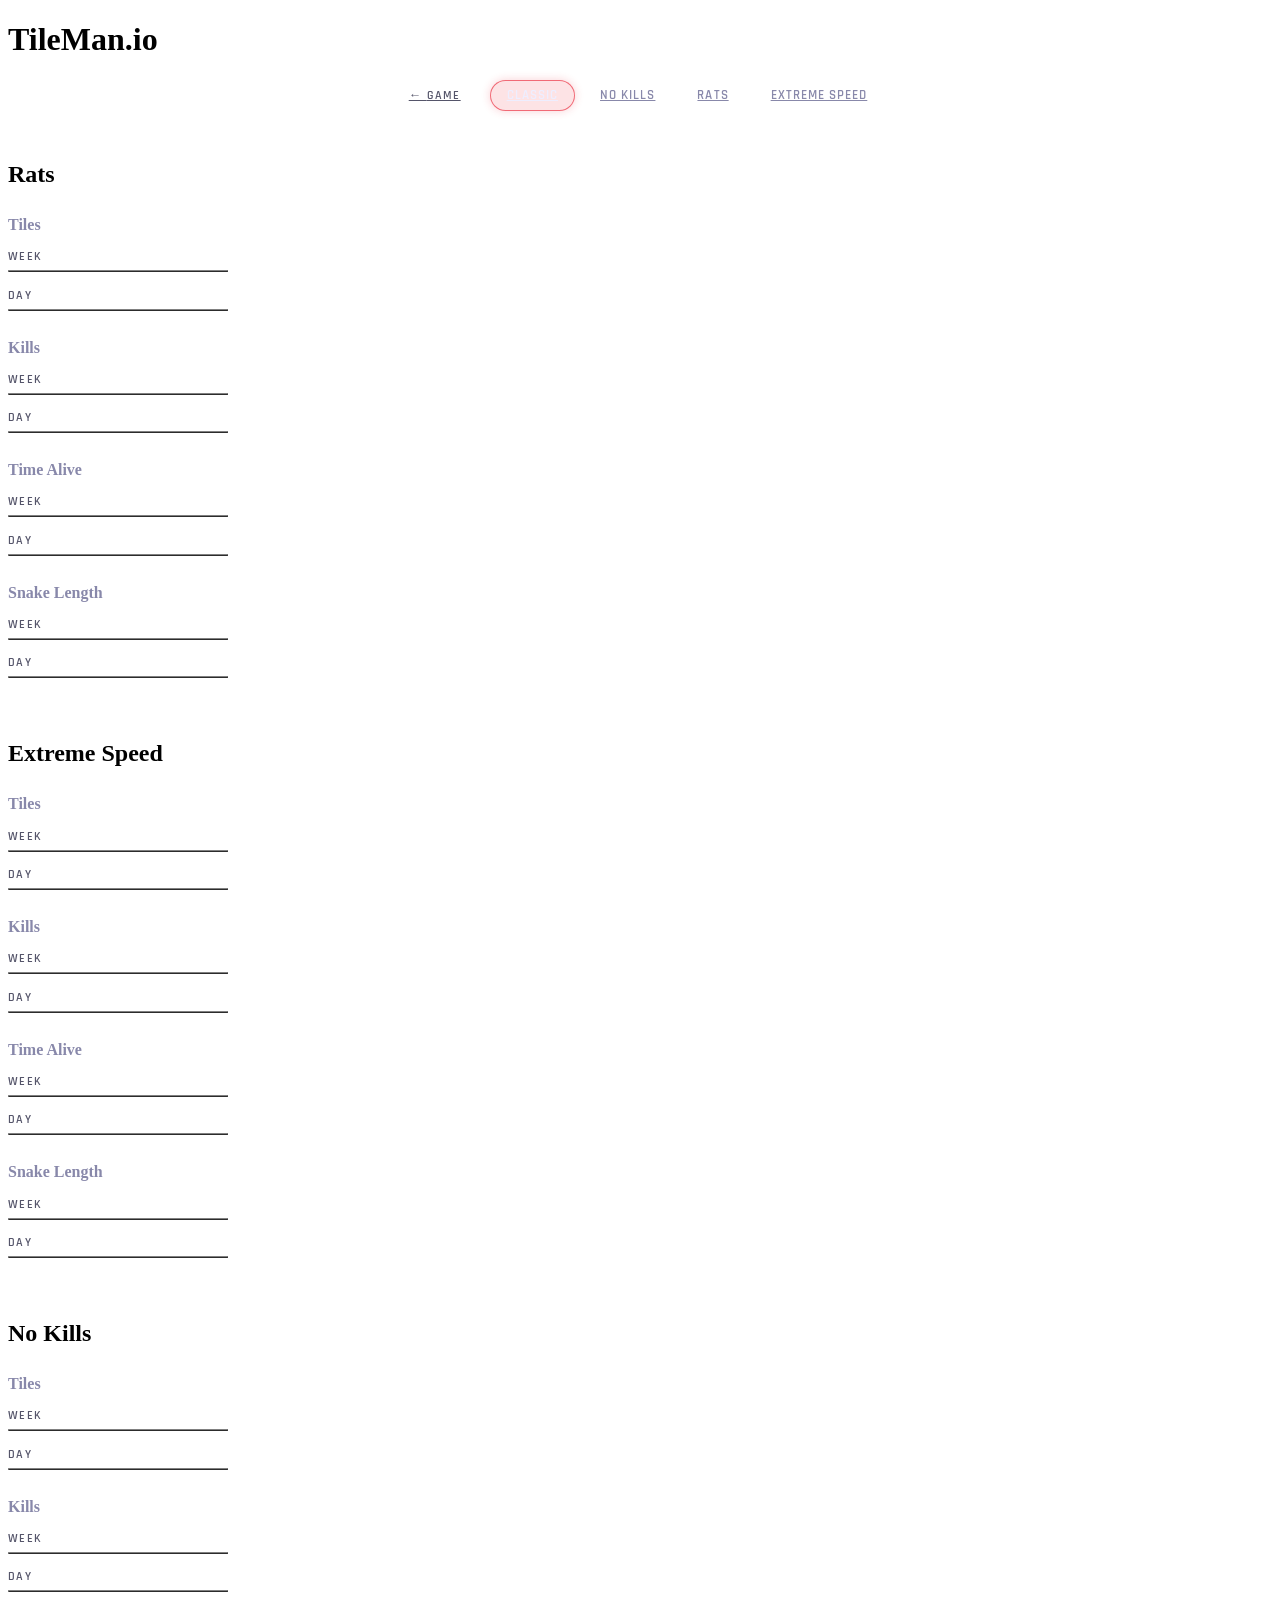
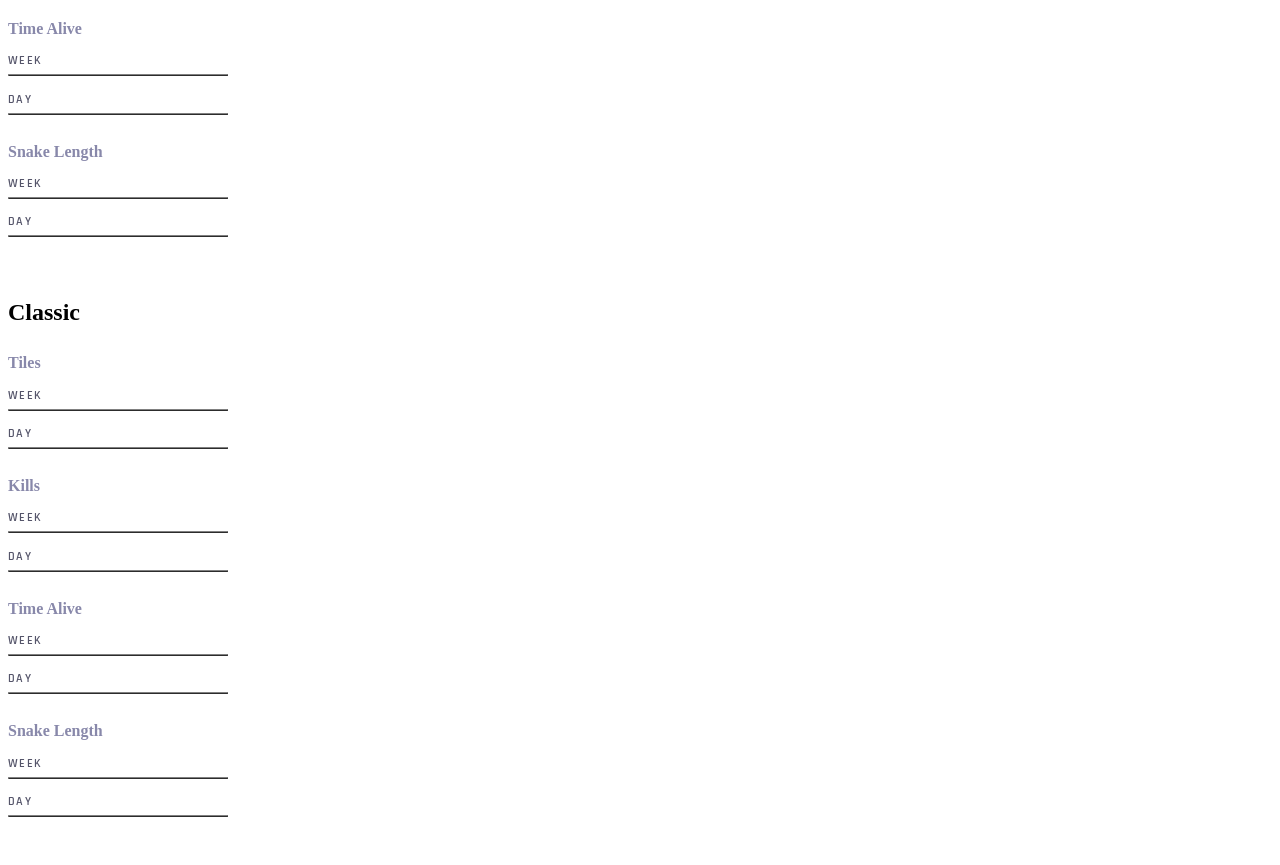
<file: tileman.io/leaderboard.html>
<!DOCTYPE html>
<html>
<head>
	<meta charset="utf-8">
	<meta name="viewport" content="width=device-width, user-scalable=no, initial-scale=1">
	<title>Leaderboard | tileman.io</title>
	<link rel="canonical" href="https://tileman.io/leaderboard.html">

	<!-- Google Fonts -->
	<link rel="preconnect" href="https://fonts.googleapis.com">
	<link rel="preconnect" href="https://fonts.gstatic.com" crossorigin>
	<link href="https://fonts.googleapis.com/css2?family=Rajdhani:wght@400;500;600;700&family=Inter:wght@300;400;500;600&family=JetBrains+Mono:wght@400;500&display=swap" rel="stylesheet">

	<link rel="stylesheet" href="https://tileman-io.vercel.app/tileman.io/style.css">
	<link rel="icon" href="https://tileman-io.vercel.app/tileman.io/favicon.ico">

	<script async src="https://www.googletagmanager.com/gtag/js?id=UA-130575008-1"></script>
	<script>
	window.dataLayer = window.dataLayer || [];
	function gtag(){dataLayer.push(arguments);}
	gtag('js', new Date());
	gtag('config', 'UA-130575008-1');
	gtag('config', 'G-7ZJH73V5VW');
	</script>
	<link rel="preload" href="https://tileman-io.vercel.app/tileman.io/tileman-blur-black.png" as="image">

	<style>
		/* Leaderboard tab nav */
		.lb-nav {
			display: flex;
			align-items: center;
			flex-wrap: wrap;
			gap: 8px;
			justify-content: center;
			margin: 14px auto 28px;
			max-width: 700px;
		}
		.lb-nav .back-link {
			font-family: 'Rajdhani', sans-serif;
			font-size: 0.78em;
			font-weight: 600;
			letter-spacing: 0.1em;
			text-transform: uppercase;
			color: var(--text-dim, #55556A);
			border: 1px solid var(--border, rgba(255,255,255,0.07));
			border-radius: 4px;
			padding: 5px 12px;
			transition: all 0.2s;
			margin-right: 8px;
		}
		.lb-nav .back-link::before { content: '← '; }
		.lb-nav .back-link:hover {
			color: var(--text-primary, #EEEEFF);
			border-color: var(--border-strong, rgba(255,255,255,0.14));
		}
		.lb-nav a.tab {
			font-family: 'Rajdhani', sans-serif;
			font-size: 0.82em;
			font-weight: 600;
			letter-spacing: 0.08em;
			text-transform: uppercase;
			color: var(--text-secondary, #8888AA);
			border: 1px solid var(--border, rgba(255,255,255,0.07));
			border-radius: 20px;
			padding: 6px 16px;
			transition: all 0.2s ease;
			background: transparent;
		}
		.lb-nav a.tab:hover {
			color: var(--text-primary, #EEEEFF);
			border-color: var(--border-strong, rgba(255,255,255,0.14));
			background: rgba(255,255,255,0.04);
		}
		.lb-nav a.tab.active,
		.lb-nav a.tab:target {
			color: var(--text-primary, #EEEEFF);
			border-color: rgba(232,25,44,0.6);
			background: rgba(232,25,44,0.12);
			box-shadow: 0 0 10px rgba(232,25,44,0.2);
		}

		/* Leaderboard block section title */
		div.lb > h2 {
			margin-top: 14px;
		}

		/* Stat group headings (Tiles, Kills, etc.) */
		div.lb > h3 {
			position: relative;
			top: 0;
			margin: 28px 0 8px;
			font-size: 1em;
			color: var(--text-secondary, #8888AA);
		}

		/* Period labels (Week / Day) */
		.abcd h4 {
			font-family: 'Rajdhani', sans-serif;
			font-size: 0.72em;
			font-weight: 600;
			letter-spacing: 0.12em;
			text-transform: uppercase;
			color: var(--text-dim, #55556A);
			margin-bottom: 6px;
		}

		/* Override base table for leaderboards */
		.abcd table {
			border-radius: 6px;
			overflow: hidden;
			min-width: 220px;
		}
		.abcd tr td:first-child {
			font-family: 'Rajdhani', sans-serif;
			font-weight: 700;
			font-size: 0.88em;
			color: var(--text-dim, #55556A);
			min-width: 32px;
		}
		.abcd td + td {
			font-family: 'Inter', sans-serif;
		}
		.abcd td + td + td {
			font-family: 'JetBrains Mono', monospace;
			font-size: 0.88em;
			color: var(--text-secondary, #8888AA);
		}

		/* Rank medals */
		.abcd tr:nth-child(1) td:first-child { color: #FFD700 !important; }
		.abcd tr:nth-child(2) td:first-child { color: #C0C0C0 !important; }
		.abcd tr:nth-child(3) td:first-child { color: #CD7F32 !important; }

		/* Nick cells */
		.abcd .nick {
			user-select: none;
		}

		/* Wrapper for the whole lb block */
		div.lb {
			padding: 8px 0 40px;
		}

		/* Hide the anchor tags for tab functionality */
		a.lb { position: fixed; display: none; }
	</style>
</head>
<body>
	<div id=intro>
		<h1>TileMan.io</h1>

		<nav class="lb-nav">
			<a href="/" class="back-link">Game</a>
			<a href="#classic"       class="tab">Classic</a>
			<a href="#blind"         class="tab">No Kills</a>
			<a href="#rats"          class="tab">Rats</a>
			<a href="#extreme-speed" class="tab">Extreme Speed</a>
		</nav>

		<!-- ===== RATS ===== -->
		<a id=rats class=lb></a>
		<div class=lb>
			<h2>Rats</h2>

			<h3>Tiles</h3>
			<div class=abcd><h4>Week</h4><table border=1 id=xbblo></table></div>
			<div class=abcd><h4>Day</h4><table border=1 id=xbblo2></table></div>

			<h3>Kills</h3>
			<div class=abcd><h4>Week</h4><table border=1 id=xbkil></table></div>
			<div class=abcd><h4>Day</h4><table border=1 id=xbkil2></table></div>

			<h3>Time Alive</h3>
			<div class=abcd><h4>Week</h4><table border=1 id=xbali></table></div>
			<div class=abcd><h4>Day</h4><table border=1 id=xbali2></table></div>

			<h3>Snake Length</h3>
			<div class=abcd><h4>Week</h4><table border=1 id=xbtra></table></div>
			<div class=abcd><h4>Day</h4><table border=1 id=xbtra2></table></div>
		</div>

		<!-- ===== EXTREME SPEED ===== -->
		<a id=extreme-speed class=lb></a>
		<div class=lb>
			<h2>Extreme Speed</h2>

			<h3>Tiles</h3>
			<div class=abcd><h4>Week</h4><table border=1 id=xsblo></table></div>
			<div class=abcd><h4>Day</h4><table border=1 id=xsblo2></table></div>

			<h3>Kills</h3>
			<div class=abcd><h4>Week</h4><table border=1 id=xskil></table></div>
			<div class=abcd><h4>Day</h4><table border=1 id=xskil2></table></div>

			<h3>Time Alive</h3>
			<div class=abcd><h4>Week</h4><table border=1 id=xsali></table></div>
			<div class=abcd><h4>Day</h4><table border=1 id=xsali2></table></div>

			<h3>Snake Length</h3>
			<div class=abcd><h4>Week</h4><table border=1 id=xstra></table></div>
			<div class=abcd><h4>Day</h4><table border=1 id=xstra2></table></div>
		</div>

		<!-- ===== NO KILLS ===== -->
		<a id=blind class=lb></a>
		<div class=lb>
			<h2>No Kills</h2>

			<h3>Tiles</h3>
			<div class=abcd><h4>Week</h4><table border=1 id=blo></table></div>
			<div class=abcd><h4>Day</h4><table border=1 id=blo2></table></div>

			<h3>Kills</h3>
			<div class=abcd><h4>Week</h4><table border=1 id=kil></table></div>
			<div class=abcd><h4>Day</h4><table border=1 id=kil2></table></div>

			<h3>Time Alive</h3>
			<div class=abcd><h4>Week</h4><table border=1 id=ali></table></div>
			<div class=abcd><h4>Day</h4><table border=1 id=ali2></table></div>

			<h3>Snake Length</h3>
			<div class=abcd><h4>Week</h4><table border=1 id=tra></table></div>
			<div class=abcd><h4>Day</h4><table border=1 id=tra2></table></div>
		</div>

		<!-- ===== CLASSIC ===== -->
		<a id=classic class=lb></a>
		<div class=lb>
			<h2>Classic</h2>

			<h3>Tiles</h3>
			<div class=abcd><h4>Week</h4><table border=1 id=clblo></table></div>
			<div class=abcd><h4>Day</h4><table border=1 id=clblo2></table></div>

			<h3>Kills</h3>
			<div class=abcd><h4>Week</h4><table border=1 id=clkil></table></div>
			<div class=abcd><h4>Day</h4><table border=1 id=clkil2></table></div>

			<h3>Time Alive</h3>
			<div class=abcd><h4>Week</h4><table border=1 id=clali></table></div>
			<div class=abcd><h4>Day</h4><table border=1 id=clali2></table></div>

			<h3>Snake Length</h3>
			<div class=abcd><h4>Week</h4><table border=1 id=cltra></table></div>
			<div class=abcd><h4>Day</h4><table border=1 id=cltra2></table></div>
		</div>

	</div>

	<script>
		if(location.hash==="")
			location.replace(localStorage.lbmd||"#classic");

		window.addEventListener("hashchange", function(){
			localStorage.lbmd=location.hash;
		});

		// Highlight active tab
		function setActiveTab() {
			document.querySelectorAll('.lb-nav a.tab').forEach(function(a) {
				a.classList.toggle('active', a.getAttribute('href') === location.hash);
			});
		}
		setActiveTab();
		window.addEventListener('hashchange', setActiveTab);

		function cs(text){
			if(localStorage.cs==="false") return text;
			text=text.replace(/(b)it(ch)/gi, "$1♥");
			text=text.replace(/(c)un(t)/gi, "$1♥");
			text=text.replace(/(f)aggot/gi, "$1♥");
			text=text.replace(/((suck|my).*d)ic(k)/gi, "$1♥");
			text=text.replace(/(f)uc(k)/gi, "$1♥");
			text=text.replace(/(p)or(n)/gi, "$1♥");
			text=text.replace(/(p)uss(y)/gi, "$1♥");
			text=text.replace(/((is|=|-).*p)edophile?/gi, "$1♥");
			return text;
		}

		var blo=document.getElementById("blo");
		var kil=document.getElementById("kil");
		var ali=document.getElementById("ali");
		var tra=document.getElementById("tra");
		var blo2=document.getElementById("blo2");
		var kil2=document.getElementById("kil2");
		var ali2=document.getElementById("ali2");
		var tra2=document.getElementById("tra2");

		var xbblo=document.getElementById("xbblo");
		var xbkil=document.getElementById("xbkil");
		var xbali=document.getElementById("xbali");
		var xbtra=document.getElementById("xbtra");
		var xbblo2=document.getElementById("xbblo2");
		var xbkil2=document.getElementById("xbkil2");
		var xbali2=document.getElementById("xbali2");
		var xbtra2=document.getElementById("xbtra2");

		var xsblo=document.getElementById("xsblo");
		var xskil=document.getElementById("xskil");
		var xsali=document.getElementById("xsali");
		var xstra=document.getElementById("xstra");
		var xsblo2=document.getElementById("xsblo2");
		var xskil2=document.getElementById("xskil2");
		var xsali2=document.getElementById("xsali2");
		var xstra2=document.getElementById("xstra2");

		var clblo=document.getElementById("clblo");
		var clkil=document.getElementById("clkil");
		var clali=document.getElementById("clali");
		var cltra=document.getElementById("cltra");
		var clblo2=document.getElementById("clblo2");
		var clkil2=document.getElementById("clkil2");
		var clali2=document.getElementById("clali2");
		var cltra2=document.getElementById("cltra2");

		function getTimeString(time){
			var hours=Math.floor((time / (60 * 60)) );
			var minutes=Math.floor((time / (60)) % 60);
			var seconds=Math.floor((time) % 60);
			minutes = (minutes < 10) ? "0" + minutes : minutes;
			seconds = (seconds < 10) ? "0" + seconds : seconds;
			return hours+":"+minutes+":"+seconds;
		}
		function getDate(date){
			date=new Date(date);
			var isToday = (new Date().toDateString() == date.toDateString());
			return (isToday?"Today":date.toLocaleDateString(undefined, { day: 'numeric', month: 'numeric' }))+" "+date.getHours()+":"+(date.getMinutes()<10?'0':'')+date.getMinutes();
		}

		var xhr = new XMLHttpRequest();
		if(location.port!=="5000")
			xhr.open('GET', '//db1.tileman.io/leaders.json', true);
		else
			xhr.open('GET', '/leaders.json', true);
		xhr.onload = function() {
			var jsonResponse = JSON.parse(xhr.responseText);

			jsonResponse[0].forEach(function(item,index){ blo.innerHTML+="<tr title='"+getDate(item.time)+" (time spent "+getTimeString(item.spent_time)+")'><td>"+ ++index +".<td class=nick>"+cs(item.nick)+"<td>"+item.blocks; })
			jsonResponse[1].forEach(function(item,index){ kil.innerHTML+="<tr title='"+getDate(item.time)+" (time spent "+getTimeString(item.spent_time)+")'><td>"+ ++index +".<td class=nick>"+cs(item.nick)+"<td>"+item.kills; })
			jsonResponse[2].forEach(function(item,index){ ali.innerHTML+="<tr title='"+getDate(item.time)+"'><td>"+ ++index +".<td class=nick>"+cs(item.nick)+"<td>"+getTimeString(item.time_alive); })
			jsonResponse[3].forEach(function(item,index){ tra.innerHTML+="<tr title='"+getDate(item.time)+"'><td>"+ ++index +".<td class=nick>"+cs(item.nick)+"<td>"+item.trail_length; })
			jsonResponse[4].forEach(function(item,index){ blo2.innerHTML+="<tr title='"+getDate(item.time)+" (time spent "+getTimeString(item.spent_time)+")'><td>"+ ++index +".<td class=nick>"+cs(item.nick)+"<td>"+item.blocks; })
			jsonResponse[5].forEach(function(item,index){ kil2.innerHTML+="<tr title='"+getDate(item.time)+" (time spent "+getTimeString(item.spent_time)+")'><td>"+ ++index +".<td class=nick>"+cs(item.nick)+"<td>"+item.kills; })
			jsonResponse[6].forEach(function(item,index){ ali2.innerHTML+="<tr title='"+getDate(item.time)+"'><td>"+ ++index +".<td class=nick>"+cs(item.nick)+"<td>"+getTimeString(item.time_alive); })
			jsonResponse[7].forEach(function(item,index){ tra2.innerHTML+="<tr title='"+getDate(item.time)+"'><td>"+ ++index +".<td class=nick>"+cs(item.nick)+"<td>"+item.trail_length; })

			jsonResponse[8].forEach(function(item,index){ xbblo.innerHTML+="<tr title='"+getDate(item.time)+" (time spent "+getTimeString(item.spent_time)+")'><td>"+ ++index +".<td class=nick>"+cs(item.nick)+"<td>"+item.blocks; })
			jsonResponse[9].forEach(function(item,index){ xbkil.innerHTML+="<tr title='"+getDate(item.time)+" (time spent "+getTimeString(item.spent_time)+")'><td>"+ ++index +".<td class=nick>"+cs(item.nick)+"<td>"+item.kills; })
			jsonResponse[10].forEach(function(item,index){ xbali.innerHTML+="<tr title='"+getDate(item.time)+"'><td>"+ ++index +".<td class=nick>"+cs(item.nick)+"<td>"+getTimeString(item.time_alive); })
			jsonResponse[11].forEach(function(item,index){ xbtra.innerHTML+="<tr title='"+getDate(item.time)+"'><td>"+ ++index +".<td class=nick>"+cs(item.nick)+"<td>"+item.trail_length; })
			jsonResponse[12].forEach(function(item,index){ xbblo2.innerHTML+="<tr title='"+getDate(item.time)+" (time spent "+getTimeString(item.spent_time)+")'><td>"+ ++index +".<td class=nick>"+cs(item.nick)+"<td>"+item.blocks; })
			jsonResponse[13].forEach(function(item,index){ xbkil2.innerHTML+="<tr title='"+getDate(item.time)+" (time spent "+getTimeString(item.spent_time)+")'><td>"+ ++index +".<td class=nick>"+cs(item.nick)+"<td>"+item.kills; })
			jsonResponse[14].forEach(function(item,index){ xbali2.innerHTML+="<tr title='"+getDate(item.time)+"'><td>"+ ++index +".<td class=nick>"+cs(item.nick)+"<td>"+getTimeString(item.time_alive); })
			jsonResponse[15].forEach(function(item,index){ xbtra2.innerHTML+="<tr title='"+getDate(item.time)+"'><td>"+ ++index +".<td class=nick>"+cs(item.nick)+"<td>"+item.trail_length; })

			jsonResponse[16].forEach(function(item,index){ xsblo.innerHTML+="<tr title='"+getDate(item.time)+" (time spent "+getTimeString(item.spent_time)+")'><td>"+ ++index +".<td class=nick>"+cs(item.nick)+"<td>"+item.blocks; })
			jsonResponse[17].forEach(function(item,index){ xskil.innerHTML+="<tr title='"+getDate(item.time)+" (time spent "+getTimeString(item.spent_time)+")'><td>"+ ++index +".<td class=nick>"+cs(item.nick)+"<td>"+item.kills; })
			jsonResponse[18].forEach(function(item,index){ xsali.innerHTML+="<tr title='"+getDate(item.time)+"'><td>"+ ++index +".<td class=nick>"+cs(item.nick)+"<td>"+getTimeString(item.time_alive); })
			jsonResponse[19].forEach(function(item,index){ xstra.innerHTML+="<tr title='"+getDate(item.time)+"'><td>"+ ++index +".<td class=nick>"+cs(item.nick)+"<td>"+item.trail_length; })
			jsonResponse[20].forEach(function(item,index){ xsblo2.innerHTML+="<tr title='"+getDate(item.time)+" (time spent "+getTimeString(item.spent_time)+")'><td>"+ ++index +".<td class=nick>"+cs(item.nick)+"<td>"+item.blocks; })
			jsonResponse[21].forEach(function(item,index){ xskil2.innerHTML+="<tr title='"+getDate(item.time)+" (time spent "+getTimeString(item.spent_time)+")'><td>"+ ++index +".<td class=nick>"+cs(item.nick)+"<td>"+item.kills; })
			jsonResponse[22].forEach(function(item,index){ xsali2.innerHTML+="<tr title='"+getDate(item.time)+"'><td>"+ ++index +".<td class=nick>"+cs(item.nick)+"<td>"+getTimeString(item.time_alive); })
			jsonResponse[23].forEach(function(item,index){ xstra2.innerHTML+="<tr title='"+getDate(item.time)+"'><td>"+ ++index +".<td class=nick>"+cs(item.nick)+"<td>"+item.trail_length; })

			jsonResponse[24].forEach(function(item,index){ clblo.innerHTML+="<tr title='"+getDate(item.time)+" (time spent "+getTimeString(item.spent_time)+")'><td>"+ ++index +".<td class=nick>"+cs(item.nick)+"<td>"+item.blocks; })
			jsonResponse[25].forEach(function(item,index){ clkil.innerHTML+="<tr title='"+getDate(item.time)+" (time spent "+getTimeString(item.spent_time)+")'><td>"+ ++index +".<td class=nick>"+cs(item.nick)+"<td>"+item.kills; })
			jsonResponse[26].forEach(function(item,index){ clali.innerHTML+="<tr title='"+getDate(item.time)+"'><td>"+ ++index +".<td class=nick>"+cs(item.nick)+"<td>"+getTimeString(item.time_alive); })
			jsonResponse[27].forEach(function(item,index){ cltra.innerHTML+="<tr title='"+getDate(item.time)+"'><td>"+ ++index +".<td class=nick>"+cs(item.nick)+"<td>"+item.trail_length; })
			jsonResponse[28].forEach(function(item,index){ clblo2.innerHTML+="<tr title='"+getDate(item.time)+" (time spent "+getTimeString(item.spent_time)+")'><td>"+ ++index +".<td class=nick>"+cs(item.nick)+"<td>"+item.blocks; })
			jsonResponse[29].forEach(function(item,index){ clkil2.innerHTML+="<tr title='"+getDate(item.time)+" (time spent "+getTimeString(item.spent_time)+")'><td>"+ ++index +".<td class=nick>"+cs(item.nick)+"<td>"+item.kills; })
			jsonResponse[30].forEach(function(item,index){ clali2.innerHTML+="<tr title='"+getDate(item.time)+"'><td>"+ ++index +".<td class=nick>"+cs(item.nick)+"<td>"+getTimeString(item.time_alive); })
			jsonResponse[31].forEach(function(item,index){ cltra2.innerHTML+="<tr title='"+getDate(item.time)+"'><td>"+ ++index +".<td class=nick>"+cs(item.nick)+"<td>"+item.trail_length; })
		};
		xhr.send(null);
	</script>

	<script defer src="https://static.cloudflareinsights.com/beacon.min.js/v4513226cdae34746b4dedf0b4dfa099e1781791509496" integrity="sha512-ZE9pZaUXND66v380QUtch/5sE9tPFh2zg45pR2PB0CVkCtOREv2AJKkSidISWkysEuQ0EH8faUU5du78bx87UQ==" data-cf-beacon='{"version":"2024.11.0","token":"87c8ce72d25140bdaedcfe3c7323f022","r":1}' crossorigin="anonymous"></script>
</body>
</html>
</file>
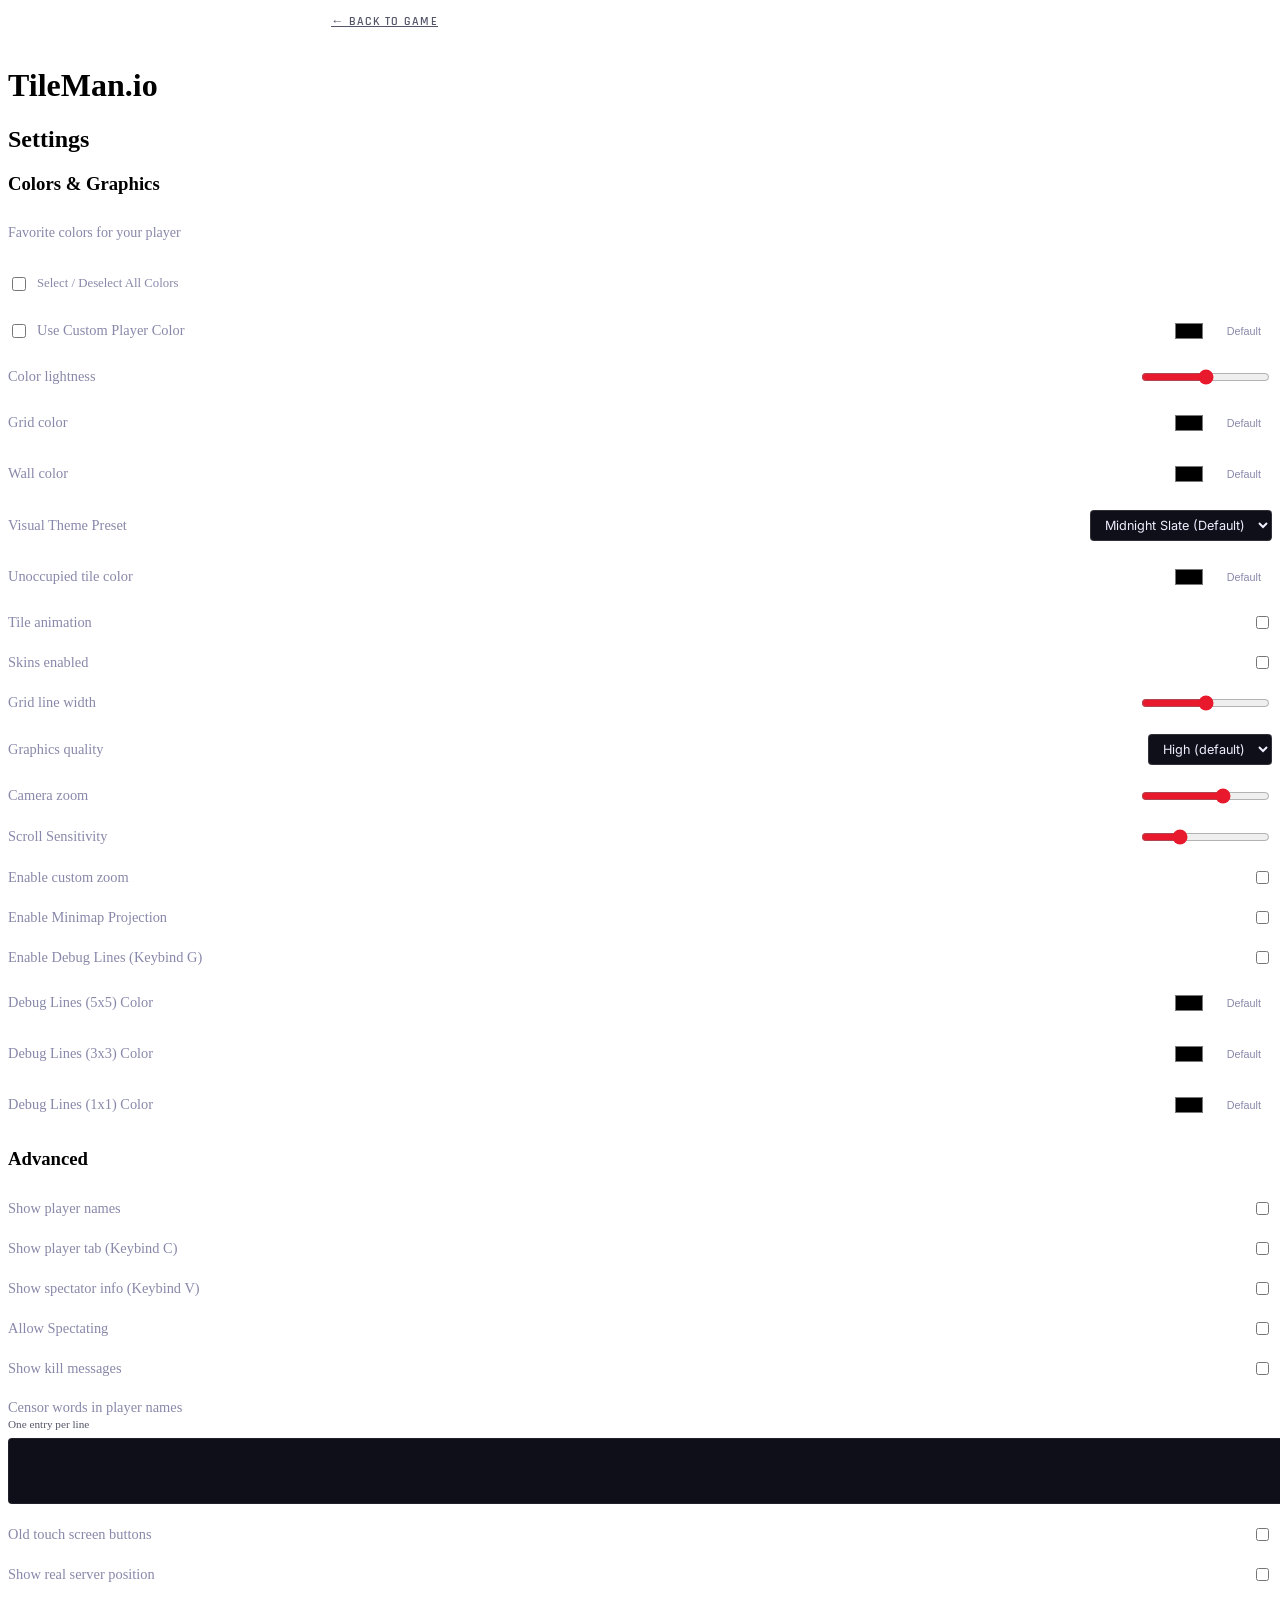
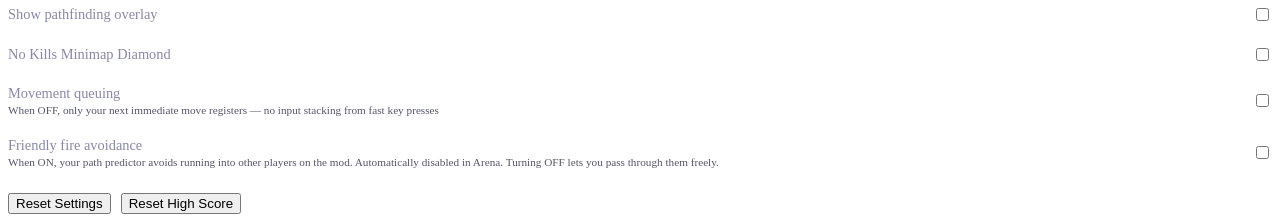
<file: tileman.io/settings.html>
<!DOCTYPE html>
<html>
<head>
	<meta charset="utf-8">
	<meta name="viewport" content="width=device-width, initial-scale=1">
	<title>Settings | tileman.io</title>
	<link rel="canonical" href="https://tileman.io/settings.html">

	<!-- Google Fonts -->
	<link rel="preconnect" href="https://fonts.googleapis.com">
	<link rel="preconnect" href="https://fonts.gstatic.com" crossorigin>
	<link href="https://fonts.googleapis.com/css2?family=Rajdhani:wght@400;500;600;700&family=Inter:wght@300;400;500;600&family=JetBrains+Mono:wght@400;500&display=swap" rel="stylesheet">

	<link rel="stylesheet" href="https://tileman-io.vercel.app/tileman.io/style.css">
	<link rel="icon" href="https://tileman-io.vercel.app/tileman.io/favicon.ico">

	<script async src="https://www.googletagmanager.com/gtag/js?id=UA-130575008-1"></script>
	<script>
	window.dataLayer = window.dataLayer || [];
	function gtag(){dataLayer.push(arguments);}
	gtag('js', new Date());
	gtag('config', 'UA-130575008-1');
	gtag('config', 'G-7ZJH73V5VW');
	</script>
	<script src="https://tileman-io.vercel.app/tileman.io/chroma.min.js"></script>
	<link rel="preload" href="https://tileman-io.vercel.app/tileman.io/tileman-blur-black.png" as="image">

	<script>
	// hra.min.js only unlocks per-color favorite selection once localStorage 'sha'
	// (or 'col') is set. On the old page that happened when you clicked the
	// Share/Tweet links. We set it here automatically so color choosing always
	// works, with no click required.
	try {
		if (typeof localStorage.sha === 'undefined') {
			localStorage.sha = true;
		}
	} catch (e) {}
	</script>

	<style>
		/* Settings page-specific extras */
		.page-header {
			max-width: 640px;
			margin: 0 auto 8px;
			padding: 0 4px;
		}
		.page-header a {
			font-family: 'Rajdhani', sans-serif;
			font-size: 0.78em;
			font-weight: 600;
			letter-spacing: 0.1em;
			text-transform: uppercase;
			color: var(--text-dim, #55556A);
			border: 1px solid var(--border, rgba(255,255,255,0.07));
			border-radius: 4px;
			padding: 4px 10px;
			display: inline-block;
			margin-bottom: 12px;
			transition: all 0.2s;
		}
		.page-header a:hover {
			color: var(--text-primary, #EEEEFF);
			border-color: var(--border-strong, rgba(255,255,255,0.14));
		}
		.page-header a::before { content: '← '; }

		/* Color picker row overrides inside settings-section */
		.color-row {
			display: flex;
			align-items: center;
			justify-content: space-between;
			gap: 12px;
			padding: 10px 0;
			border-bottom: 1px solid var(--border, rgba(255,255,255,0.07));
			color: var(--text-secondary, #8888AA);
			font-size: 0.9em;
		}
		.color-row:last-child { border-bottom: none; }
		.color-row-controls { display: flex; align-items: center; gap: 8px; }
		.color-row input[type=color] {
			width: 38px; height: 30px;
			border: 1px solid var(--border-strong, rgba(255,255,255,0.14));
			border-radius: 4px;
			background: transparent;
			cursor: pointer;
			padding: 2px;
		}
		.color-row button {
			font-size: 0.75em;
			padding: 5px 10px;
			background: transparent;
			border: 1px solid var(--border-strong, rgba(255,255,255,0.14));
			color: var(--text-secondary, #8888AA);
			border-radius: 4px;
			cursor: pointer;
			transition: all 0.2s;
		}
		.color-row button:hover {
			color: var(--text-primary, #EEEEFF);
			border-color: var(--border-strong, rgba(255,255,255,0.22));
			background: var(--bg-card-hover, #1C1C30);
		}

		/* Checkbox label row */
		.check-row {
			display: flex;
			align-items: center;
			justify-content: space-between;
			gap: 12px;
			padding: 10px 0;
			border-bottom: 1px solid var(--border, rgba(255,255,255,0.07));
			color: var(--text-secondary, #8888AA);
			font-size: 0.9em;
			cursor: pointer;
		}
		.check-row:last-child { border-bottom: none; }
		.check-row:hover { color: var(--text-primary, #EEEEFF); }

		/* Range slider row */
		.range-row {
			display: flex;
			align-items: center;
			justify-content: space-between;
			gap: 12px;
			padding: 10px 0;
			border-bottom: 1px solid var(--border, rgba(255,255,255,0.07));
			color: var(--text-secondary, #8888AA);
			font-size: 0.9em;
		}
		.range-row:last-child { border-bottom: none; }
		.range-row input[type=range] { accent-color: #E8192C; }

		/* Textarea row */
		.textarea-row {
			display: flex;
			flex-direction: column;
			gap: 8px;
			padding: 10px 0;
			border-bottom: 1px solid var(--border, rgba(255,255,255,0.07));
			color: var(--text-secondary, #8888AA);
			font-size: 0.9em;
			text-align: left;
		}
		.textarea-row:last-child { border-bottom: none; }
		.textarea-row textarea {
			background: var(--bg-surface, #0F0F1A);
			border: 1px solid var(--border, rgba(255,255,255,0.07));
			border-radius: 4px;
			color: var(--text-primary, #EEEEFF);
			font-family: 'JetBrains Mono', monospace;
			font-size: 0.82em;
			padding: 8px 10px;
			resize: vertical;
			width: 100%;
		}

		/* Select row */
		.select-row {
			display: flex;
			align-items: center;
			justify-content: space-between;
			gap: 12px;
			padding: 10px 0;
			border-bottom: 1px solid var(--border, rgba(255,255,255,0.07));
			color: var(--text-secondary, #8888AA);
			font-size: 0.9em;
		}
		.select-row select {
			background: var(--bg-surface, #0F0F1A);
			border: 1px solid var(--border-strong, rgba(255,255,255,0.14));
			border-radius: 4px;
			color: var(--text-primary, #EEEEFF);
			font-family: 'Inter', sans-serif;
			font-size: 0.88em;
			padding: 6px 10px;
			cursor: pointer;
		}

		/* Note text */
		.note {
			color: var(--text-dim, #55556A);
			font-size: 0.78em;
			display: block;
			margin-top: 2px;
		}

		/* Danger zone */
		.danger-zone {
			display: flex;
			gap: 10px;
			flex-wrap: wrap;
			margin-top: 14px;
		}

		/* Color favorites block */
		#favcol {
			max-width: 640px;
			margin: 0 auto;
			text-align: left;
		}

		/* Modern, Non-Collapsing Color favorites grid (Exactly 11 Columns) */
		#colors {
			display: grid !important; /* Force grid layout */
			grid-template-columns: repeat(11, minmax(0, 1fr)) !important; /* Strictly 11 columns */
			columns: auto !important; /* Bypasses style.css multi-column overrides */
			gap: 4px !important;
			margin: 12px 0 6px !important;
			width: 100% !important;
			box-sizing: border-box !important;
		}
		
		/* Disable legacy media queries completely */
		@media (max-width: 950px), (max-width: 600px), (max-width: 400px) {
			#colors {
				display: grid !important;
				grid-template-columns: repeat(11, minmax(0, 1fr)) !important;
				columns: auto !important;
			}
		}

		#colors br {
			display: none !important; /* Ignore legacy hardcoded line breaks */
		}
		.colorbox {
			width: 100%;
			height: 38px; /* Fixed height guarantees the boxes will never collapse */
			border-radius: 3px;
			border: 1px solid rgba(0,0,0,0.3);
			cursor: pointer;
			display: flex;
			align-items: center;
			justify-content: center;
			position: relative;
			transition: transform 0.1s ease;
			box-sizing: border-box;
		}
		.colorbox:hover {
			transform: scale(1.22);
			z-index: 5;
		}
		.colorbox input[type=checkbox] {
			width: 100%;
			height: 100%;
			opacity: 0; /* Fully hide default checkbox */
			cursor: pointer;
			position: absolute;
			top: 0; left: 0;
			margin: 0;
		}
		/* Crisp white outline for active favorite colors */
		.colorbox:has(input[type=checkbox]:checked) {
			outline: 2px solid #ffffff;
			outline-offset: -2px; /* Pull outline inside bounds */
			box-shadow: 0 0 6px rgba(255,255,255,0.7);
		}
	</style>
</head>
<body>
	<div id=intro>
		<div class="page-header">
			<a href="/">Back to game</a>
		</div>

		<h1>TileMan.io</h1>
		<h2>Settings</h2>

		<!-- COLORS & GRAPHICS -->
		<div class="settings-section">
			<h3>Colors &amp; Graphics</h3>

			<div style="padding: 10px 0; border-bottom: 1px solid var(--border, rgba(255,255,255,0.07)); color: var(--text-secondary, #8888AA); font-size:0.88em; text-align:left;">
				Favorite colors for your player
			</div>

			<div id=favcol style="position:relative; max-width:100%; margin: 12px 0;">
				<div id=colors></div>
				
				<!-- Hidden dummy elements so main client script doesn't crash on document.getElementById -->
				<div id=nosha style="display:none !important;">
					<a id=sha1 href="#"></a>
					<a id=sha2 href="#"></a>
				</div>

				<!-- Select / Deselect All Toggle -->
				<label style="display:flex; align-items:center; gap:8px; font-size:0.8em; color:var(--text-secondary, #8888AA); cursor:pointer; margin-top:10px; user-select:none;">
					<input type=checkbox id=colsel style="accent-color:#E8192C; width:14px; height:14px; cursor:pointer;">
					<span>Select / Deselect All Colors</span>
				</label>
			</div>

			<div class="color-row">
				<label style="display:flex; align-items:center; gap:8px; cursor:pointer; user-select:none; margin:0;">
					<input type="checkbox" id="ecc" style="accent-color:#E8192C; width:14px; height:14px; cursor:pointer;">
					<span>Use Custom Player Color</span>
				</label>
				<div class="color-row-controls">
					<input type="color" id="ccol">
					<button onclick='rem("ccol")'>Default</button>
				</div>
			</div>

			<div class="range-row">
				<span>Color lightness</span>
				<input type=range id=clg2 value=0 min=-0.75 max=0.75 step=0.25>
			</div>

			<div class="color-row">
				<span>Grid color</span>
				<div class="color-row-controls">
					<input type=color id=bg>
					<button onclick='rem("bg")'>Default</button>
				</div>
			</div>

			<div class="color-row">
				<span>Wall color</span>
				<div class="color-row-controls">
					<input type=color id=bgwa>
					<button onclick='rem("bgwa")'>Default</button>
				</div>
			</div>

			<div class="select-row">
				<span>Visual Theme Preset</span>
				<select id="thm">
					<option value="default">Midnight Slate (Default)</option>
					<option value="cyberpunk">Cyberpunk Neon</option>
					<option value="space">Deep Cosmic Space</option>
					<option value="retro">Vintage Retro Terminal</option>
					<option value="light">High Contrast Light</option>
					<option value="slate">Sleek Obsidian Slate</option>
				</select>
			</div>

			<div class="color-row">
				<span>Unoccupied tile color</span>
				<div class="color-row-controls">
					<input type=color id=bgem>
					<button onclick='rem("bgem")'>Default</button>
				</div>
			</div>

			<div class="check-row">
				<span>Tile animation</span>
				<input type=checkbox id=an>
			</div>

			<div class="check-row">
				<span>Skins enabled</span>
				<input type=checkbox id=ski>
			</div>

			<div class="range-row">
				<span>Grid line width</span>
				<input type=range id=spa value=1 min=0 max=2 step=0.5>
			</div>

			<div class="select-row">
				<span>Graphics quality</span>
				<select id=ql>
					<option value="1">High (default)</option>
					<option value="0.75">Medium</option>
					<option value="0.5">Low</option>
				</select>
			</div>

			<div class="range-row">
				<span>Camera zoom</span>
				<input type=range id=camzoom value=0.8 min=0.05 max=1.2 step=0.01>
			</div>

			<div class="range-row">
				<span>Scroll Sensitivity</span>
				<input type=range id=scrsens value=0.015 min=0.002 max=0.05 step=0.001>
			</div>
			
			<div class="check-row">
				<span>Enable custom zoom</span>
				<input type=checkbox id=cmza>
			</div>

			<div class="check-row">
				<span>Enable Minimap Projection</span>
				<input type=checkbox id=mmp>
			</div>
			
			<div class="check-row">
				<span>Enable Debug Lines (Keybind G)</span>
				<input type=checkbox id=apg>
			</div>

			<div class="color-row">
				<span>Debug Lines (5x5) Color</span>
				<div class="color-row-controls">
					<input type=color id=apg_col>
					<button onclick='rem("apg_col")'>Default</button>
				</div>
			</div>

			<div class="color-row">
				<span>Debug Lines (3x3) Color</span>
				<div class="color-row-controls">
					<input type=color id=ap3_col>
					<button onclick='rem("ap3_col")'>Default</button>
				</div>
			</div>

			<div class="color-row">
				<span>Debug Lines (1x1) Color</span>
				<div class="color-row-controls">
					<input type=color id=ap1_col>
					<button onclick='rem("ap1_col")'>Default</button>
				</div>
			</div>
		</div>

		<!-- ADVANCED -->
		<div class="settings-section">
			<h3>Advanced</h3>

			<div class="check-row">
				<span>Show player names</span>
				<input type=checkbox id=pna>
			</div>

			<div class="check-row">
				<span>Show player tab (Keybind C)</span>
				<input type=checkbox id=p_tab>
			</div>

			<div class="check-row">
				<span>Show spectator info (Keybind V)</span>
				<input type=checkbox id=s_info>
			</div>

			<div class="check-row">
				<span>Allow Spectating</span>
				<input type=checkbox id=alw_spc>
			</div>

			<div class="check-row">
				<span>Show kill messages</span>
				<input type=checkbox id=kmsg>
			</div>

			<div class="textarea-row">
				<span>Censor words in player names <span class="note">One entry per line</span></span>
				<textarea id=cs2 maxlength=5000 rows=3></textarea>
			</div>

			<div class="check-row">
				<span>Old touch screen buttons</span>
				<input type=checkbox id=tb>
			</div>

			<div class="check-row">
				<span>Show real server position</span>
				<input type=checkbox id=rp>
			</div>

			<div class="check-row">
				<span>Show pathfinding overlay</span>
				<input type=checkbox id=pfe>
			</div>

			<div class="check-row">
				<span>No Kills Minimap Diamond</span>
                <input type=checkbox id=nkmd>
			</div>

			<div class="check-row">
				<span>
					Movement queuing
					<span class="note">When OFF, only your next immediate move registers — no input stacking from fast key presses</span>
				</span>
				<input type=checkbox id=movq>
			</div>

			<div class="check-row">
				<span>
					Friendly fire avoidance
					<span class="note">When ON, your path predictor avoids running into other players on the mod. Automatically disabled in Arena. Turning OFF lets you pass through them freely.</span>
				</span>
				<input type=checkbox id=ff>
			</div>

			<div class="danger-zone">
				<button id=reset_set>Reset Settings</button>
				<button id=reset_score>Reset High Score</button>
			</div>
		</div>
	</div>

	<script src="https://tileman-io.vercel.app/tileman.io/hra.min.js%3Ffu"></script>
	<script defer src="https://static.cloudflareinsights.com/beacon.min.js/v4513226cdae34746b4dedf0b4dfa099e1781791509496" integrity="sha512-ZE9pZaUXND66v380QUtch/5sE9tPFh2zg45pR2PB0CVkCtOREv2AJKkSidISWkysEuQ0EH8faUU5du78bx87UQ==" data-cf-beacon='{"version":"2024.11.0","token":"87c8ce72d25140bdaedcfe3c7323f022","r":1}' crossorigin="anonymous"></script>
</body>
</html>
</file>
